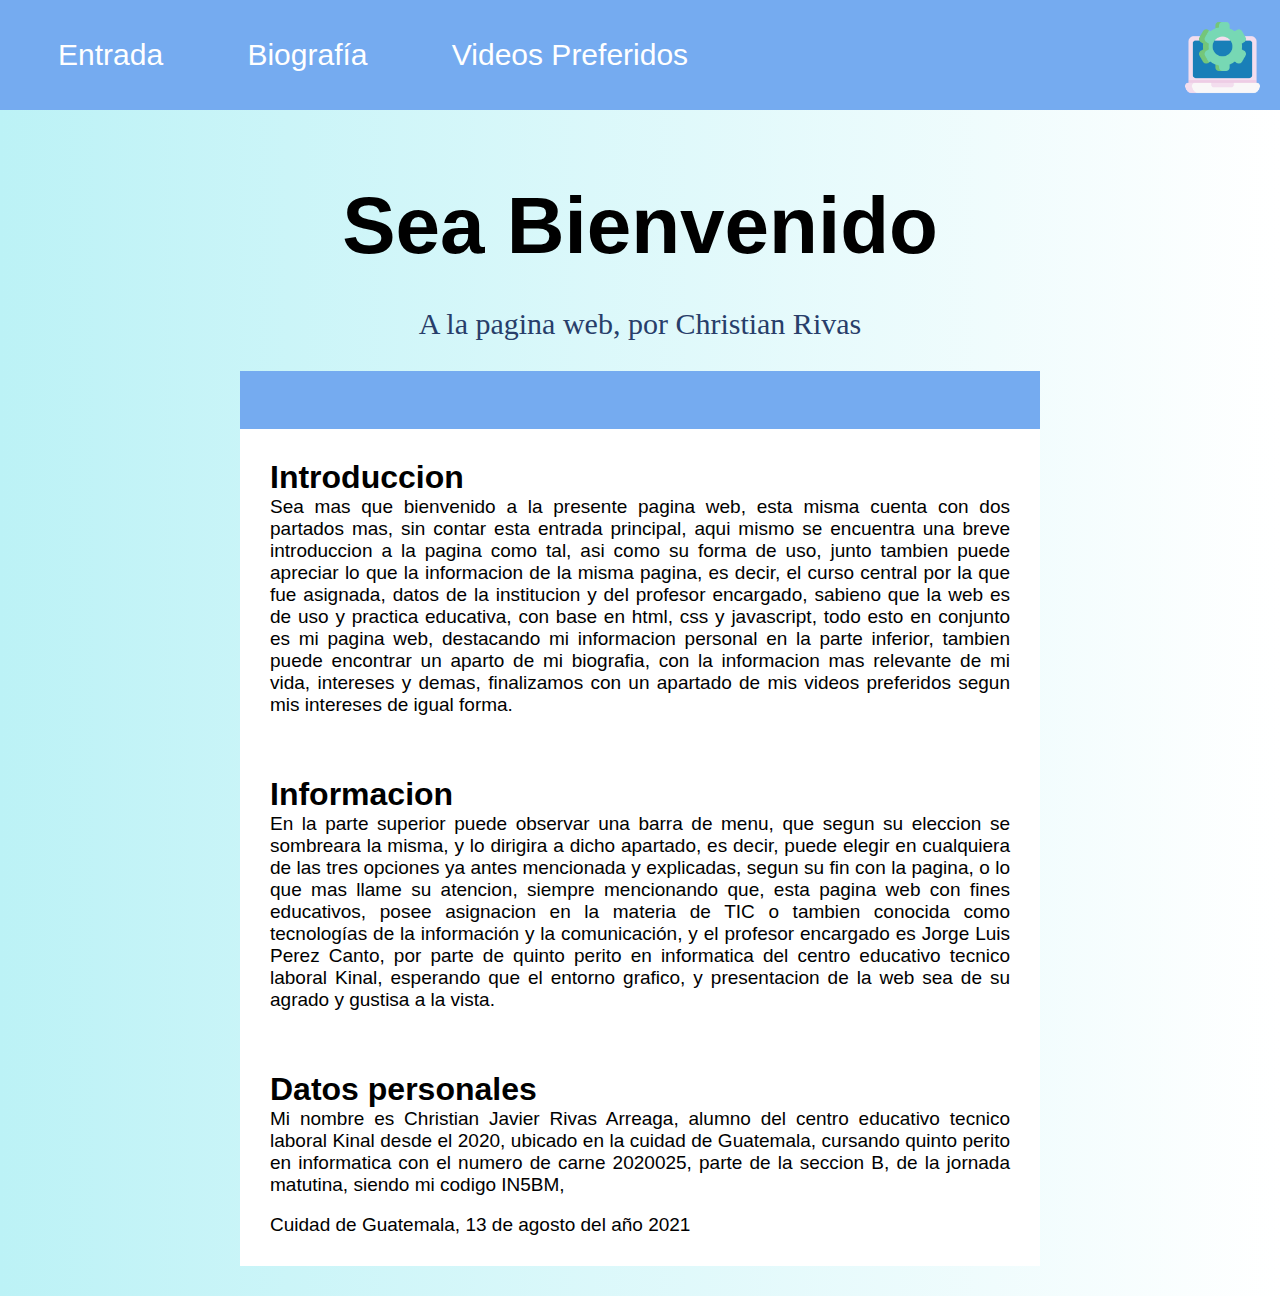
<file: index.html>
<!DOCTYPE html>
<html>
<head>
	<meta charset="utf-8">
	<title>Mi Pagina Web</title>
	<link rel="stylesheet" type="text/css" href="assets/css/estilo.css">
</head>
<body>
<header><ul>
        <li><a href="index.html">Entrada</a></li>
        <li><a href="biografia.html"> Biografía</a></li>
        <li><a href="videos.html">Videos Preferidos</a></li>
<img src="assets/imagenes/encabezado.png" align="right">
    </ul></header>
    <section>
        <h1>Sea Bienvenido</h1>
<p>A la pagina web, por Christian Rivas </p>
    </section>

        <div class="wrap">
            <ul class="tabs">
                <li><a href="#tab1"><span class="fa fa-home"></span><span class="tab-text"></span></a></li>
                <li><a href="#tab2"><span class="fa fa-group"></span><span class="tab-text"></span></a></li>
                <li><a href="#tab3"><span class="fa fa-briefcase"></span><span class="tab-text"> </span></a></li>
            </ul>
    
            <div class="secciones">
                <article id="tab1">
                    <h1>Introduccion</h1>
                    <p>Sea mas que bienvenido a la presente pagina web, esta misma cuenta con dos partados mas, sin contar esta entrada principal, aqui mismo
                    se encuentra una breve introduccion a la pagina como tal, asi como su forma de uso, junto tambien puede apreciar lo que la informacion de la misma pagina, 
                    es decir, el curso central por la que fue asignada, datos de la institucion y del profesor encargado, sabieno que la web es de uso y practica educativa, con base en 
                    html, css y javascript, todo esto en conjunto es mi pagina web, destacando mi informacion personal en la parte inferior, tambien puede encontrar un aparto 
                    de mi biografia, con la informacion mas relevante de mi vida, intereses y demas, finalizamos con un apartado de mis videos preferidos segun mis intereses de igual forma.
                    </p>
                </article>
                <article id="tab2">
                    <h1>Informacion</h1>
                    <p>En la parte superior puede observar una barra de menu, que segun su eleccion se sombreara la misma, y lo dirigira a dicho apartado, es decir, puede elegir en cualquiera de las tres opciones
                        ya antes mencionada y explicadas, segun su fin con la pagina, o lo que mas llame su atencion, siempre mencionando que, esta pagina web con fines educativos, posee asignacion en la 
                        materia de TIC o tambien conocida como tecnologías de la información y la comunicación, y el profesor encargado es Jorge Luis Perez Canto, por parte de quinto perito en informatica
                        del centro educativo tecnico laboral Kinal, esperando que el entorno grafico, y presentacion de la web sea de su agrado y gustisa a la vista.
                    </p>
                </article>
                <article id="tab3">
                    <h1>Datos personales</h1>
                    <p>Mi nombre es Christian Javier Rivas Arreaga, alumno del centro educativo tecnico laboral Kinal desde el 2020, ubicado en la cuidad de Guatemala, cursando quinto perito en informatica
                        con el numero de carne 2020025, parte de la seccion B, de la jornada matutina, siendo mi codigo IN5BM, 
                    </p><br>
                    <p>Cuidad de Guatemala, 13 de agosto del año 2021</p>
                </article>
            </div>
        </div>
    
    
</body>
</html>
</file>
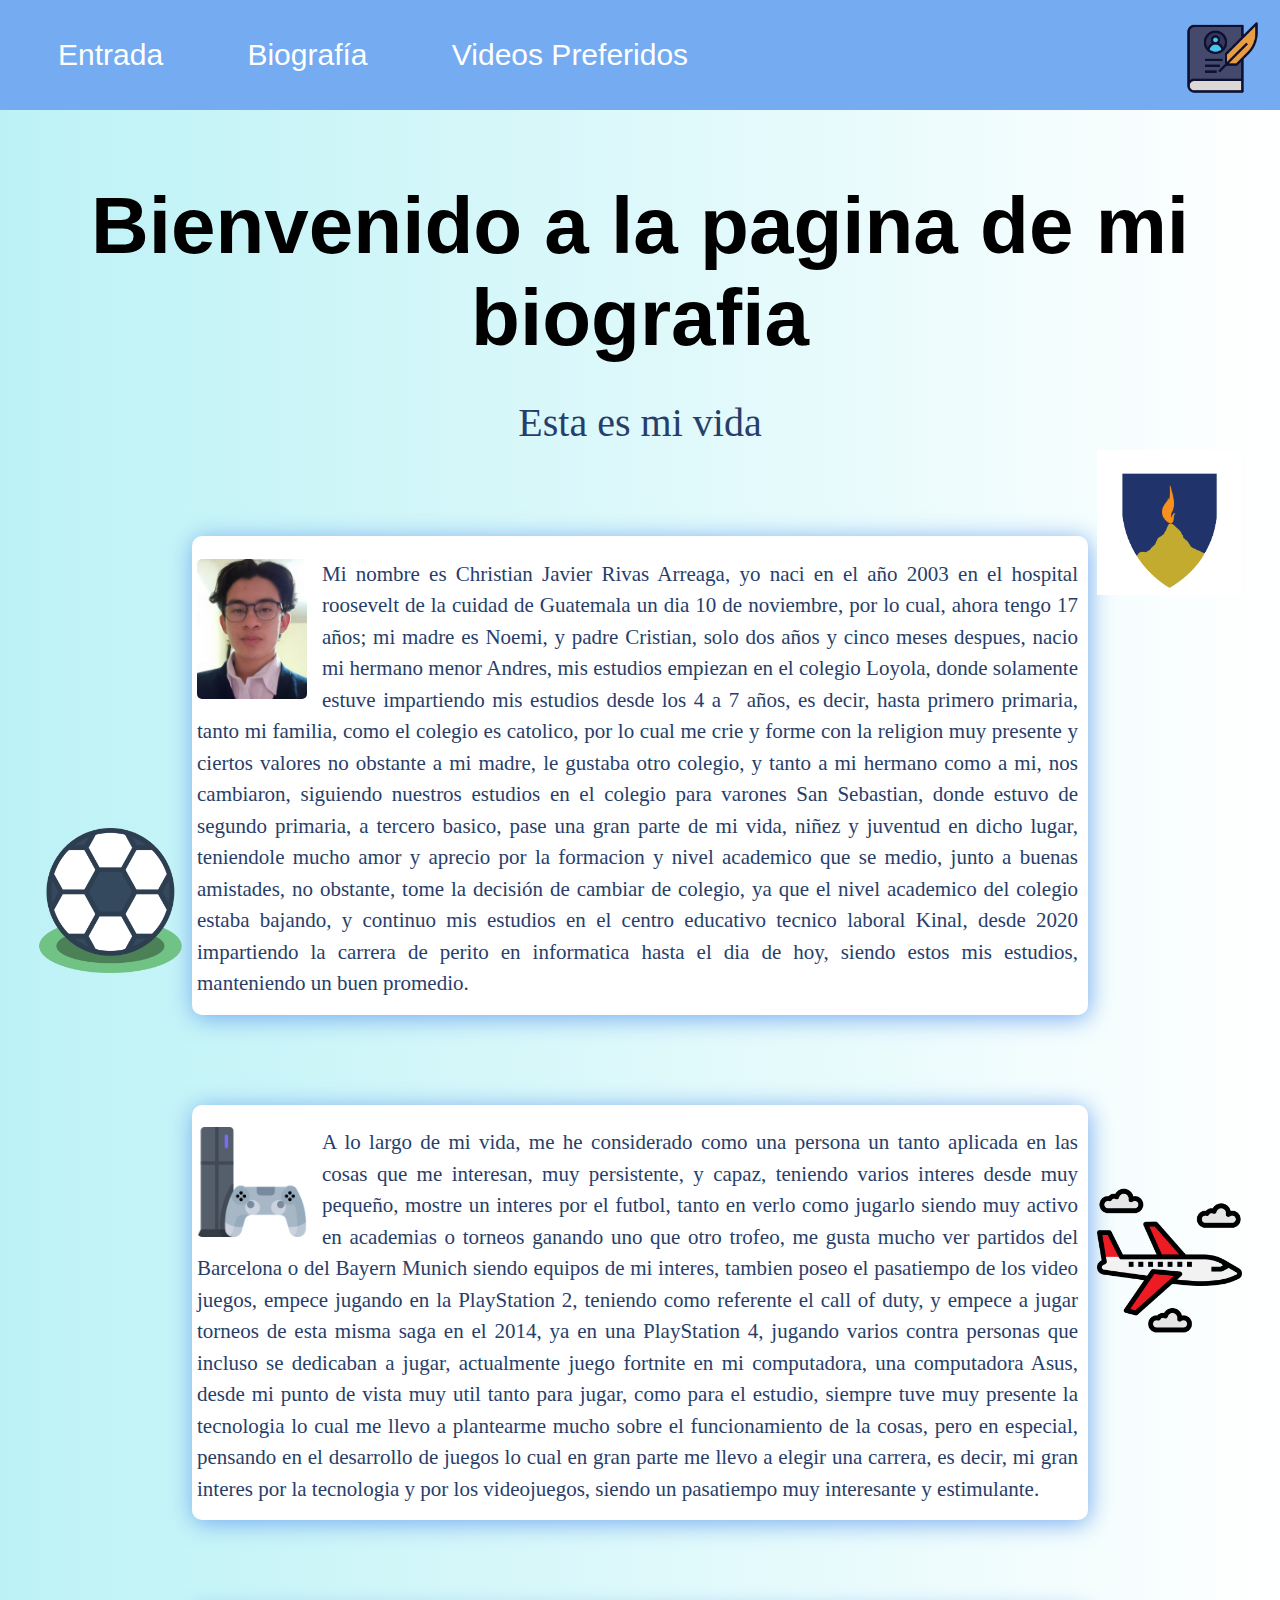
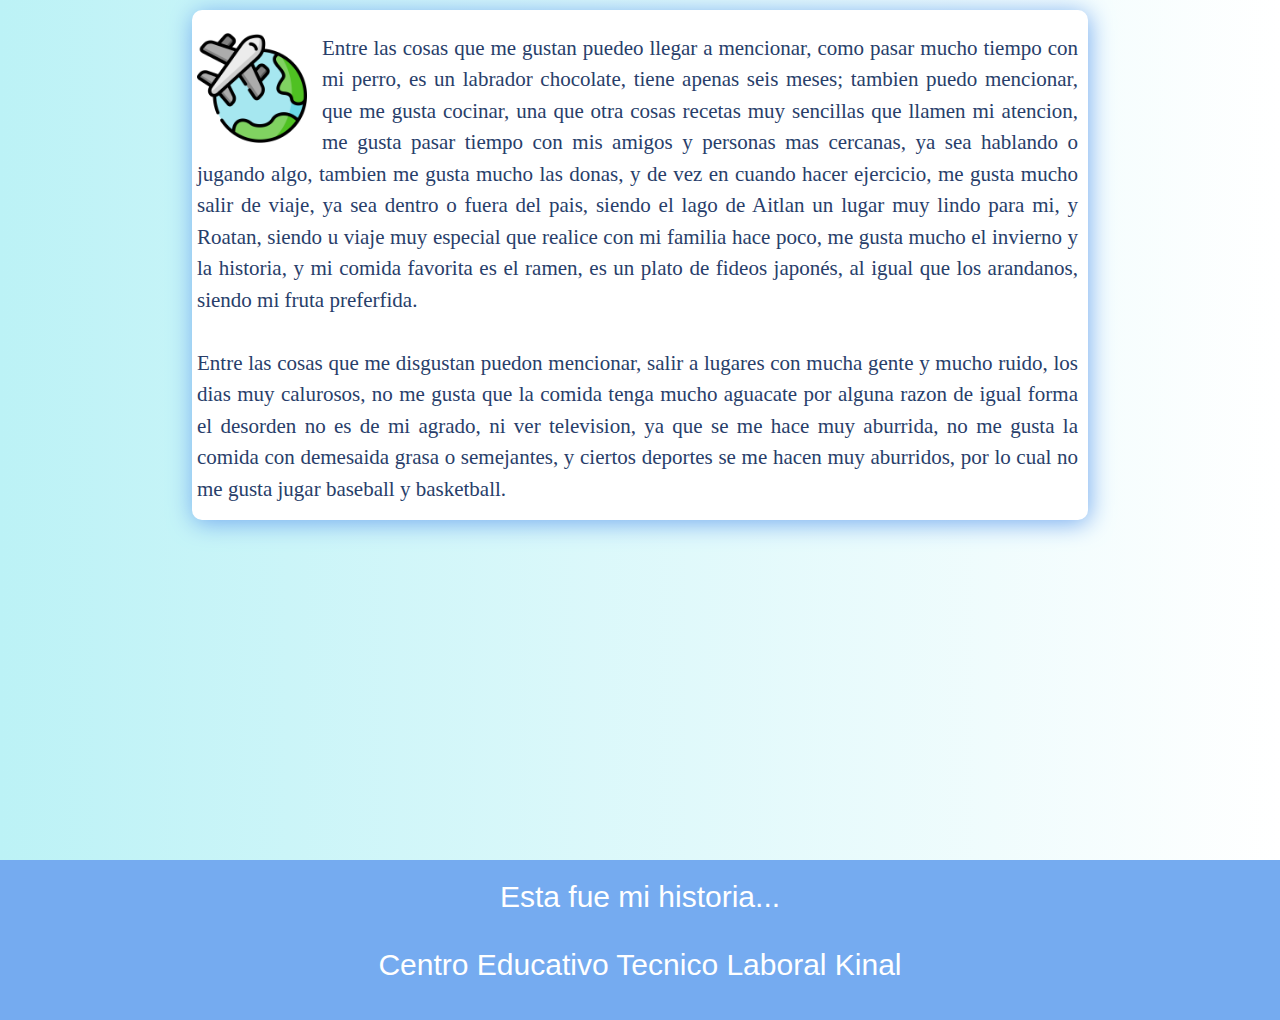
<file: biografia.html>
<!DOCTYPE html>
<html>
<head>
	<meta charset="utf-8">
	<title>Mi Pagina Web</title>
	<link rel="stylesheet" type="text/css" href="assets/css/estiloBiografia.css">
</head>
<body>
<header><ul>
        <li><a href="index.html">Entrada</a></li>
        <li><a href="biografia.html">Biografía</a></li>
        <li><a href="videos.html">Videos Preferidos</a></li>
<img src="assets/imagenes/biography.png" align="right">
    </ul></header>
    <section>
        <img id="image" src="assets/imagenes/kinal.jpeg">
        <h1>Bienvenido a la pagina de mi biografia</h1>
        <p>Esta es mi vida</p>
        <br></br>
        <div class="parrafo">
            <img src="assets/imagenes/yo.jpeg">
            <p>Mi nombre es Christian Javier Rivas Arreaga, yo naci en el año 2003
            en el  hospital roosevelt de la cuidad de Guatemala un dia 10 de noviembre, por lo cual, ahora tengo 17 años; mi madre es Noemi, y padre Cristian,
            solo dos años y cinco meses despues, nacio mi hermano menor Andres, mis estudios empiezan
            en el colegio Loyola, donde solamente estuve impartiendo mis estudios desde los 4 a 7 años, es decir, hasta primero
            primaria, tanto mi familia, como el colegio es catolico, por lo cual me crie y forme con la religion muy presente y ciertos valores
            no obstante a mi madre, le gustaba otro colegio, y tanto a mi hermano como a mi, nos cambiaron, siguiendo nuestros estudios
            en el colegio para varones San Sebastian, donde estuvo de segundo primaria, a tercero basico, pase una gran parte de mi vida, niñez y juventud 
            en dicho lugar, teniendole mucho amor y aprecio por la formacion y nivel academico que se medio, junto a buenas amistades, no obstante, tome la decisión 
            de cambiar de colegio, ya que el nivel academico del colegio estaba bajando, y continuo mis estudios en el centro educativo tecnico laboral Kinal, desde 2020
            impartiendo la carrera de perito en informatica hasta el dia de hoy, siendo estos mis estudios, manteniendo un buen promedio. </p>
        </div>
        <br></br>
        <div class="parrafo">
            <img src="assets/imagenes/ps4.png">
            <p>A lo largo de mi vida, me he considerado como una persona un tanto aplicada en las cosas que me interesan, muy persistente, y capaz, teniendo varios interes desde muy pequeño, 
            mostre un interes por el futbol, tanto en verlo como jugarlo siendo muy activo en academias o torneos ganando uno que otro trofeo, me gusta mucho ver partidos del Barcelona o del Bayern Munich
            siendo equipos de mi interes, tambien poseo el pasatiempo de los video juegos, empece jugando en la PlayStation 2, teniendo como referente el call of duty, y empece a jugar torneos de esta misma saga
            en el 2014, ya en una PlayStation 4, jugando varios contra personas que incluso se dedicaban a jugar, actualmente juego fortnite en mi computadora, una computadora Asus, desde mi punto de vista muy util
            tanto para jugar, como para el estudio, siempre tuve muy presente la tecnologia lo cual me llevo a plantearme mucho sobre el funcionamiento de la cosas, pero en especial, pensando en el desarrollo de juegos
            lo cual en gran parte me llevo a elegir una carrera, es decir, mi gran interes por la tecnologia y por los videojuegos, siendo un pasatiempo muy interesante y estimulante. </p>
        </div>
        <br></br>
        <div class="parrafo">
            <img src="assets/imagenes/viajes.png">
            <p>Entre las cosas que me gustan puedeo llegar a mencionar, como pasar mucho tiempo con mi perro, es un labrador chocolate, tiene apenas seis meses; tambien puedo mencionar, que me gusta cocinar, una que otra cosas
                recetas muy sencillas que llamen mi atencion, me gusta pasar tiempo con mis amigos y personas mas cercanas, ya sea hablando o jugando algo, tambien me gusta mucho las donas, y de vez en cuando hacer ejercicio,
                me gusta mucho salir de viaje, ya sea dentro o fuera del pais, siendo el lago de Aitlan un lugar muy lindo para mi, y Roatan, siendo u viaje muy especial que realice con mi familia hace poco, me gusta mucho el invierno
                y la historia, y mi comida favorita es el ramen, es un plato de fideos japonés, al igual que los arandanos, siendo mi fruta preferfida.
                <br></br>
                Entre las cosas que me disgustan puedon mencionar, salir a lugares con mucha gente y mucho ruido, los dias muy calurosos, no me gusta que la comida tenga mucho aguacate por alguna razon
                de igual forma el desorden no es de mi agrado, ni ver television, ya que se me hace muy aburrida, no me gusta la comida con demesaida grasa o semejantes, y ciertos deportes se me hacen muy aburridos, por lo cual
                no me gusta jugar baseball y basketball.
                </p>
        </div>
        <img id="image1" src="assets/imagenes/futbol.png">
        <img id="image2" src="assets/imagenes/avion.png">
    <div id="wrapper" class=""col-md-12>
    <div id="header-zone"></div>
    <div id="middle-zone"></div>
    <div id="footer-zone">Esta fue mi historia...
        <br></br>Centro Educativo Tecnico Laboral Kinal
    </div>
    </section>
</body>
</html>
</file>
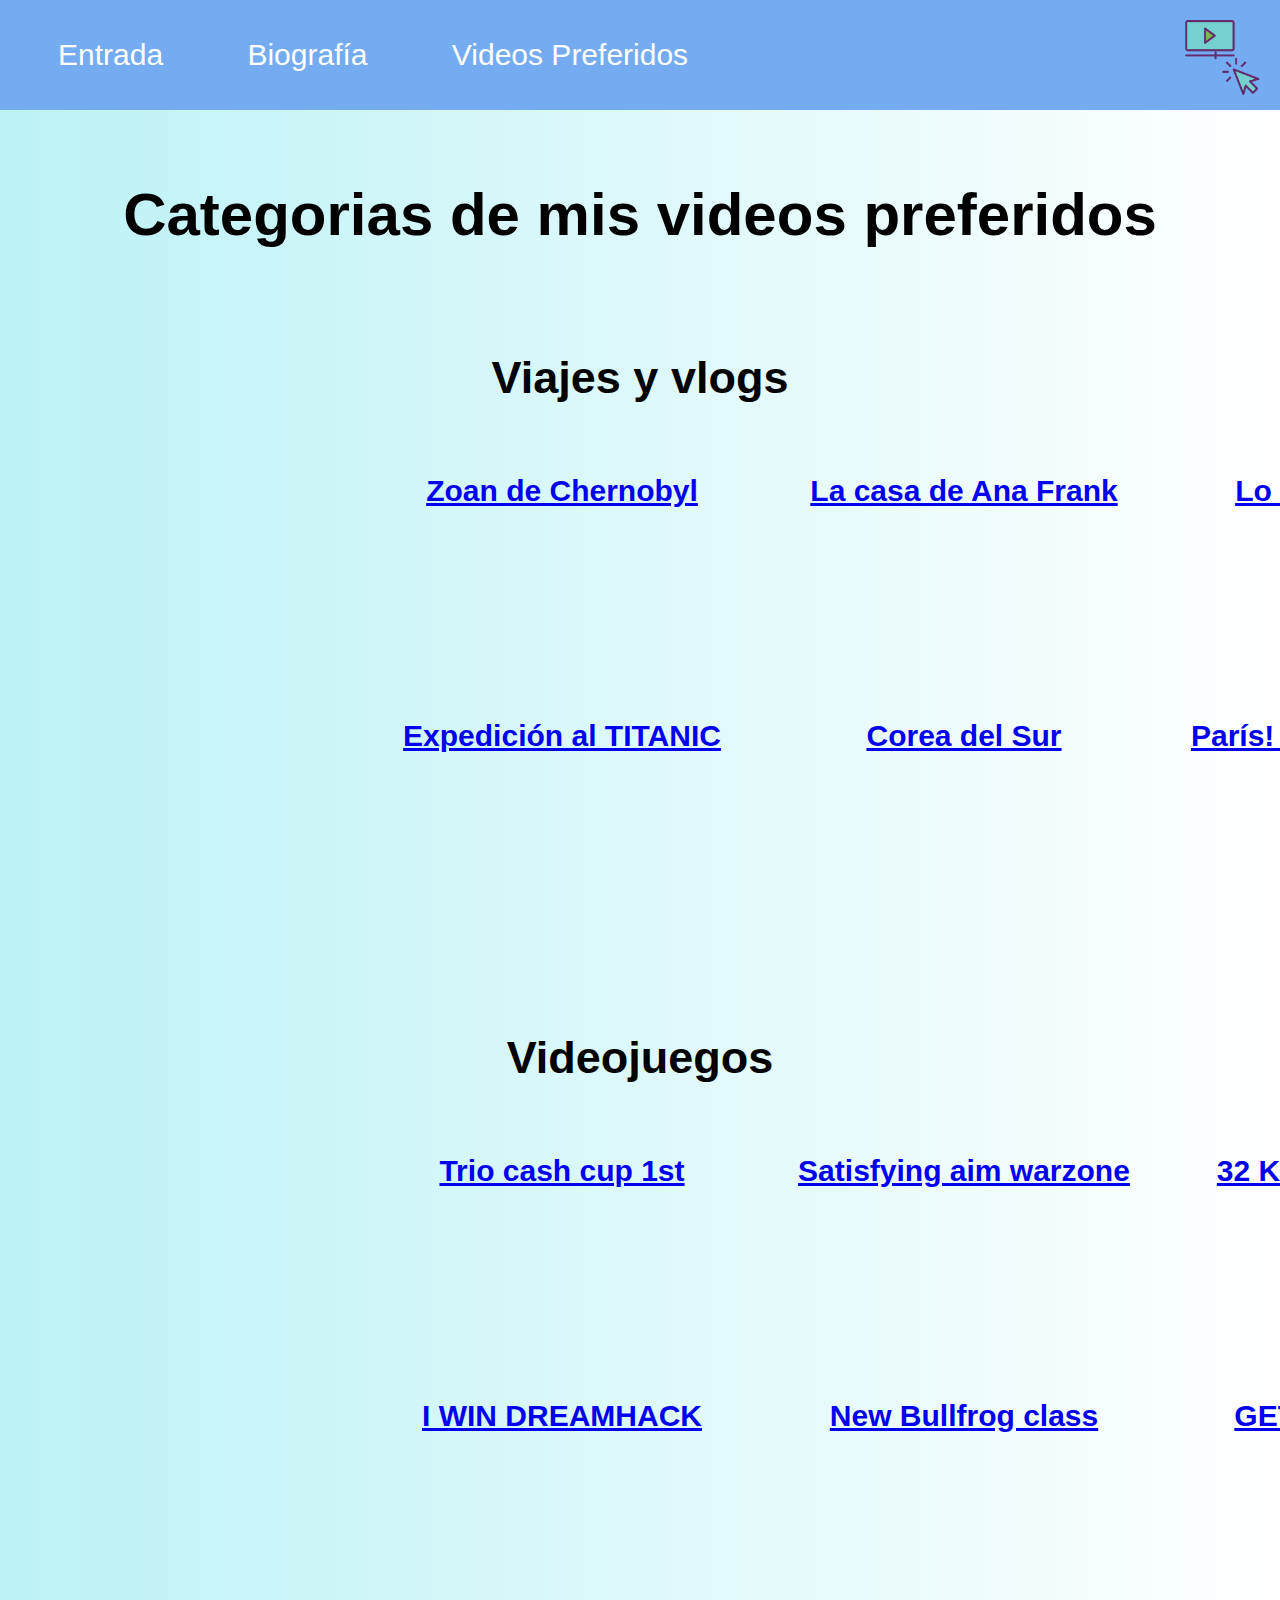
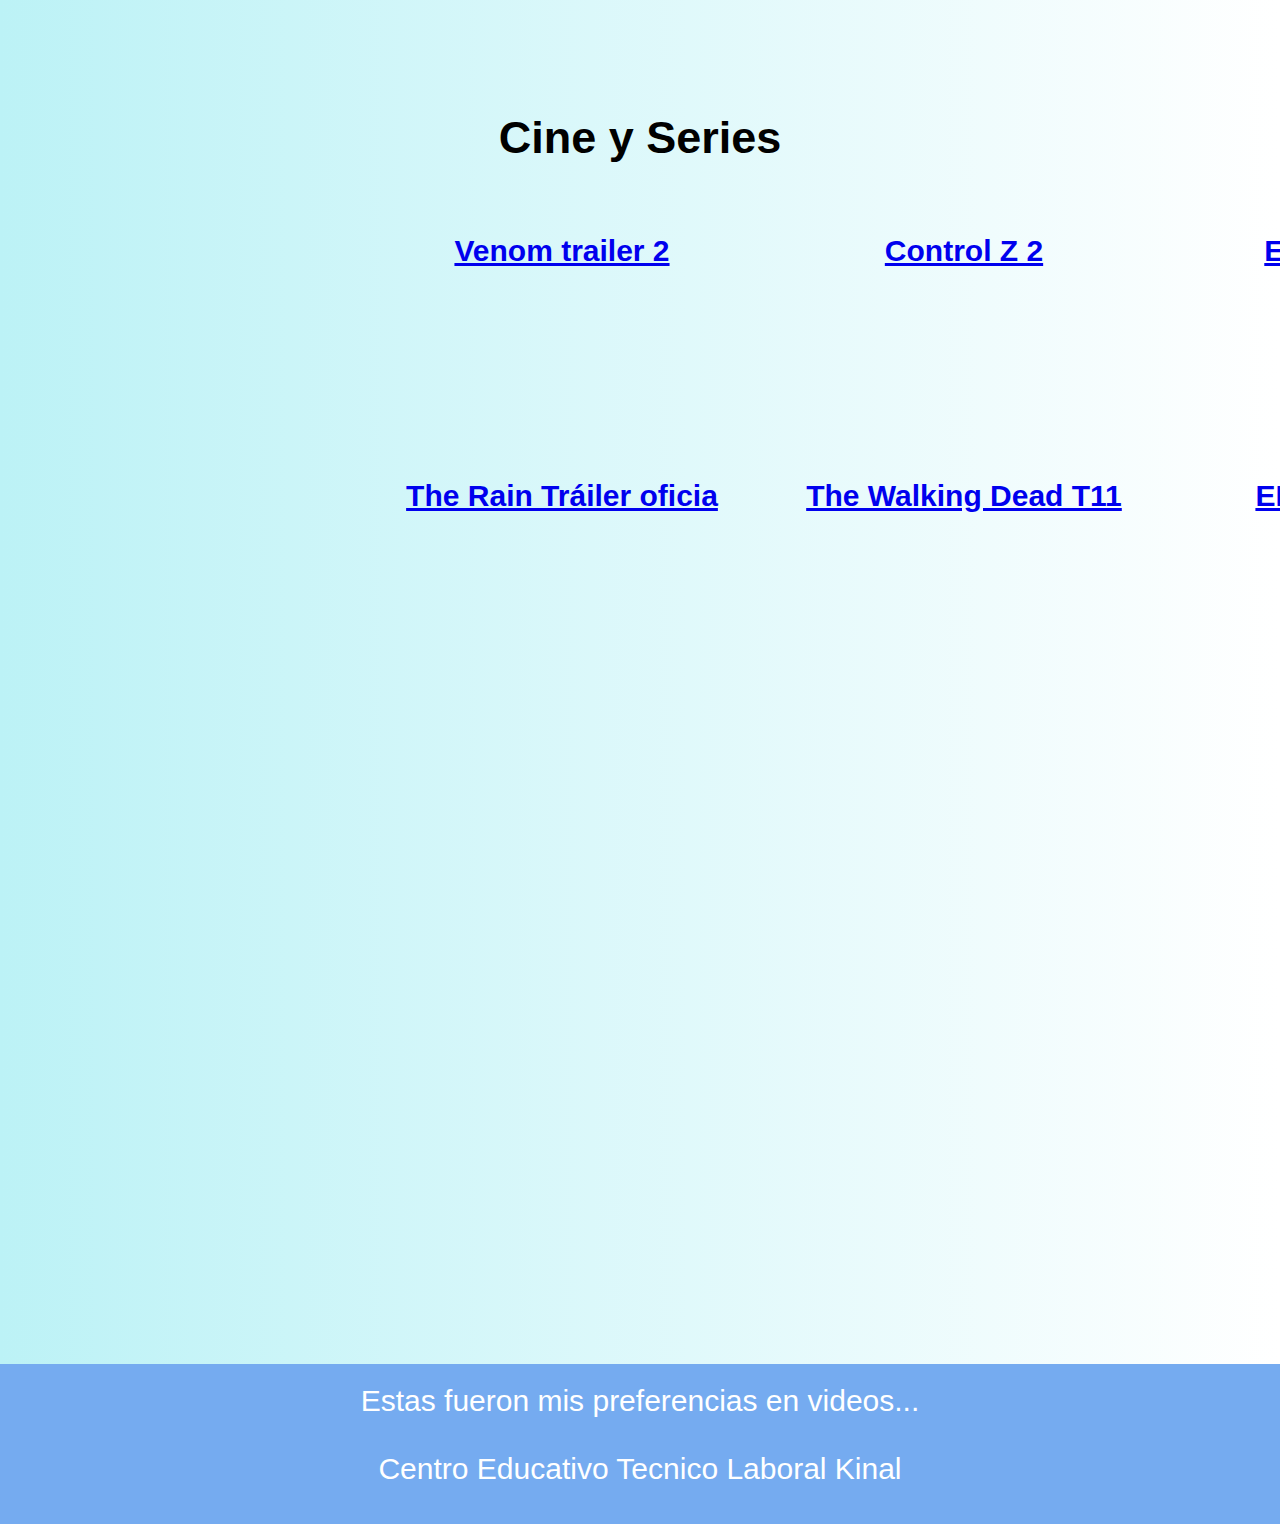
<file: videos.html>
<!DOCTYPE html>
<html>
<head>
	<meta charset="utf-8">
	<title>Mi Pagina Web</title>
	<link rel="stylesheet" type="text/css" href="assets/css/estiloVideos.css">
</head>
<body>
<header><ul>
        <li><a href="index.html">Entrada</a></li>
        <li><a href="biografia.html">Biografía</a></li>
        <li><a href="videos.html">Videos Preferidos</a></li>
<img src="assets/imagenes/playVideo.png" align="right">
    </ul></header>
    <section>
        <h1>Categorias de mis videos preferidos</h1>
<br></br>

<div id="categorias">

    <h2>Viajes y vlogs</h2>
    <br></br>
    <table>
        <tr>
            <th><a href="https://www.youtube.com/watch?v=FwHlGL33rXA&t=228s">Zoan de Chernobyl</a></th>
            <th><a href="https://www.youtube.com/watch?v=E6pMatqP2q0">La casa de Ana Frank</a></th>
            <th><a href="https://www.youtube.com/watch?v=d6uCO8rRkbU">Lo mejor de Dubai</a></th>
        </tr> 
            <tr>
                <td><iframe width="400" height="200" src="https://www.youtube.com/embed/FwHlGL33rXA" title="YouTube video player" frameborder="0" allow="accelerometer; autoplay; clipboard-write; encrypted-media; gyroscope; picture-in-picture" allowfullscreen></iframe></td>
                <td><iframe width="400" height="200" src="https://www.youtube.com/embed/E6pMatqP2q0" title="YouTube video player" frameborder="0" allow="accelerometer; autoplay; clipboard-write; encrypted-media; gyroscope; picture-in-picture" allowfullscreen></iframe></td>
                <td><iframe width="400" height="200" src="https://www.youtube.com/embed/d6uCO8rRkbU" title="YouTube video player" frameborder="0" allow="accelerometer; autoplay; clipboard-write; encrypted-media; gyroscope; picture-in-picture" allowfullscreen></iframe></td>
            </tr>
            <tr>
                <th><a href="https://www.youtube.com/watch?v=gOjJJKld6jY">Expedición al TITANIC </a></th>
                <th><a href="https://www.youtube.com/watch?v=1bFBfpYkTUI">Corea del Sur</a></th>
                <th><a href="https://www.youtube.com/watch?v=pRLtyPjQ_dE">París! Qué hay de nuevo</a></th>
            </tr> 
            <tr>
                <td><iframe width="400" height="200" src="https://www.youtube.com/embed/gOjJJKld6jY" title="YouTube video player" frameborder="0" allow="accelerometer; autoplay; clipboard-write; encrypted-media; gyroscope; picture-in-picture" allowfullscreen></iframe></td>
                <td><iframe width="400" height="200" src="https://www.youtube.com/embed/1bFBfpYkTUI" title="YouTube video player" frameborder="0" allow="accelerometer; autoplay; clipboard-write; encrypted-media; gyroscope; picture-in-picture" allowfullscreen></iframe></td>
                <td><iframe width="400" height="200" src="https://www.youtube.com/embed/pRLtyPjQ_dE" title="YouTube video player" frameborder="0" allow="accelerometer; autoplay; clipboard-write; encrypted-media; gyroscope; picture-in-picture" allowfullscreen></iframe></td>
            </tr>
    </table>
    <br></br>

    <h2>Videojuegos</h2>
    <br></br>
    <table>
        <tr>
            <th><a href="https://www.youtube.com/watch?v=3xUidQgti18">Trio cash cup 1st</a></th>
            <th><a href="https://www.youtube.com/watch?v=gFc2Ex6NPFo">Satisfying aim warzone</a></th>
            <th><a href="https://www.youtube.com/watch?v=jwerp2SNiTQ">32 Kill Solo Squads!!</a></th>
        </tr> 
            <tr>
                <td><iframe width="400" height="200" src="https://www.youtube.com/embed/3xUidQgti18" title="YouTube video player" frameborder="0" allow="accelerometer; autoplay; clipboard-write; encrypted-media; gyroscope; picture-in-picture" allowfullscreen></iframe></td>
                <td><iframe width="400" height="200" src="https://www.youtube.com/embed/gFc2Ex6NPFo" title="YouTube video player" frameborder="0" allow="accelerometer; autoplay; clipboard-write; encrypted-media; gyroscope; picture-in-picture" allowfullscreen></iframe></td>
                <td><iframe width="400" height="200" src="https://www.youtube.com/embed/jwerp2SNiTQ" title="YouTube video player" frameborder="0" allow="accelerometer; autoplay; clipboard-write; encrypted-media; gyroscope; picture-in-picture" allowfullscreen></iframe></td>
            </tr>
            <tr>
                <th><a href="https://www.youtube.com/watch?v=Vw3YefJPQfU">I WIN DREAMHACK</a></th>
                <th><a href="https://www.youtube.com/watch?v=XW1DbiEKxig">New Bullfrog class</a></th>
                <th><a href="https://www.youtube.com/watch?v=ccE0YB-hxsc">GETS RADIANT !!!</a></th>
            </tr> 
            <tr>
                <td><iframe width="400" height="200" src="https://www.youtube.com/embed/Vw3YefJPQfU" title="YouTube video player" frameborder="0" allow="accelerometer; autoplay; clipboard-write; encrypted-media; gyroscope; picture-in-picture" allowfullscreen></iframe></td>
                <td><iframe width="400" height="200" src="https://www.youtube.com/embed/XW1DbiEKxig" title="YouTube video player" frameborder="0" allow="accelerometer; autoplay; clipboard-write; encrypted-media; gyroscope; picture-in-picture" allowfullscreen></iframe></td>
                <td><iframe width="400" height="200" src="https://www.youtube.com/embed/ccE0YB-hxsc" title="YouTube video player" frameborder="0" allow="accelerometer; autoplay; clipboard-write; encrypted-media; gyroscope; picture-in-picture" allowfullscreen></iframe></td>
            </tr>
    </table>
    <br></br>

    <h2>Cine y Series</h2>
    <br></br>
    <table>
        <tr>
            <th><a href="https://www.youtube.com/watch?v=-FmWuCgJmxo">Venom trailer 2</a></th>
            <th><a href="https://www.youtube.com/watch?v=BQD2Rdu3D34">Control Z 2</a></th>
            <th><a href="https://www.youtube.com/watch?v=O67fpWFoz3w">Elite Season 4</a></th>
        </tr> 
            <tr>
                <td><iframe width="400" height="200" src="https://www.youtube.com/embed/-FmWuCgJmxo" title="YouTube video player" frameborder="0" allow="accelerometer; autoplay; clipboard-write; encrypted-media; gyroscope; picture-in-picture" allowfullscreen></iframe></td>
                <td><iframe width="400" height="200" src="https://www.youtube.com/embed/BQD2Rdu3D34" title="YouTube video player" frameborder="0" allow="accelerometer; autoplay; clipboard-write; encrypted-media; gyroscope; picture-in-picture" allowfullscreen></iframe></td>
                <td><iframe width="400" height="200" src="https://www.youtube.com/embed/O67fpWFoz3w" title="YouTube video player" frameborder="0" allow="accelerometer; autoplay; clipboard-write; encrypted-media; gyroscope; picture-in-picture" allowfullscreen></iframe></td>
            </tr>
            <tr>
                <th><a href="https://www.youtube.com/watch?v=HMGapZwZO_I">The Rain Tráiler oficia</a></th>
                <th><a href="https://www.youtube.com/watch?v=uwgohmYnDu0">The Walking Dead T11</a></th>
                <th><a href="https://www.youtube.com/watch?v=S8nlMJfE6pc">EL CONJURO 3</a></th>
            </tr> 
            <tr>
                <td><iframe width="400" height="200" src="https://www.youtube.com/embed/HMGapZwZO_I" title="YouTube video player" frameborder="0" allow="accelerometer; autoplay; clipboard-write; encrypted-media; gyroscope; picture-in-picture" allowfullscreen></iframe></td>
                <td><iframe width="400" height="200" src="https://www.youtube.com/embed/uwgohmYnDu0" title="YouTube video player" frameborder="0" allow="accelerometer; autoplay; clipboard-write; encrypted-media; gyroscope; picture-in-picture" allowfullscreen></iframe></td>
                <td><iframe width="400" height="200" src="https://www.youtube.com/embed/S8nlMJfE6pc" title="YouTube video player" frameborder="0" allow="accelerometer; autoplay; clipboard-write; encrypted-media; gyroscope; picture-in-picture" allowfullscreen></iframe></td>
            </tr>
    </table>
</div>

    <div id="wrapper" class=""col-md-12>
    <div id="header-zone"></div>
    <div id="middle-zone"></div>
    <div id="footer-zone">Estas fueron mis preferencias en videos... 
        <br></br>
        Centro Educativo Tecnico Laboral Kinal
    </div>
    </section>
</body>
</html>
</file>
<file: assets/css/estilo.css>
*{
    margin:0;
    padding:0;
    box-sizing: border-box;
    font-family: 'Helvetica';
}

Header{
    text-align:center;
    font-size: 30px;
    padding:20px; text-align:left;
    background-color: #75ABF0;
}

Header img{
    height: 75px;
}

Header ul li a{
    padding:20px;
    color: white;
    text-decoration: none;
}

Header ul li a:hover{
    background-color: #7FC9E7;
    border-radius: 30px;
    opacity: 0.4;
}

header ul li{
     padding: 18px;
    display:inline-block;
}

Header ul {
    padding-left: 0px;
}

section{
    font-size: 40px;
    padding-top: 70px;
    text-align: center;
}

section h1{
    padding-bottom:35px ;
}

body{
    background-color: #FCFDFF;
}

section p{
	font-size: 30px;
    font-family: 'Times';
    color: #283E6A;
}

p{
	font-size: 19px;
}

*{
	margin: 0;
	padding: 0;
	-webkit-box-sizing: border-box;
	-moz-box-sizing: border-box;
	box-sizing: border-box;
}

body{
	background: linear-gradient(to right, #BCF2F6, white);
	font-family: 'Helvetica';
}

.wrap{
	width: 800px;
	max-width: 90%;
	margin: 30px auto;
}

ul.tabs{
	width: 100%;
	background: #75ABF0;
	list-style: none;
	display: flex;
}

ul.tabs li{
	width: 18%;
}

ul.tabs li a{
	color: #fff;
	text-decoration: none;
	font-size: 16px;
	text-align: center;

	display: block;
	padding: 20px 0px;
}

.active{
	background: #0984CC;
}

ul.tabs li a .tab-text{
	margin-left: 8px;
}

.secciones{
	width: 100%;
	background: white;
}

.secciones article{
	padding: 30px;
}

.secciones article p{
	text-align: justify;
}
</file>
<file: assets/css/estiloBiografia.css>
*{
    margin:0;
    padding:0;
    box-sizing: border-box;
    font-family: 'Helvetica';
}

Header{
    text-align:center;
    font-size: 30px;
    padding:20px; text-align:left;
    background-color: #75ABF0;
}

Header img{
    height: 75px;
}

Header ul li a{
    padding:20px;
    color: white;
    text-decoration: none;
}

Header ul li a:hover{
    background-color: #7FC9E7;
    border-radius: 30px;
    opacity: 0.4;
}

header ul li{
     padding: 18px;
    display:inline-block;
}

Header ul {
    padding-left: 0px;
}

section{
    font-size: 40px;
    padding-top: 70px;
    text-align: center;
}

section h1{
    padding-bottom:35px ;
}

body{
	background: linear-gradient(to right, #BCF2F6, white);
	font-family: 'Helvetica';

}

section p{
    font-family: 'Times';
    color: #283E6A;
    
}

#wrapper{
    min-height: 100%;
    position: relative;
}

#middle-zone{
    padding-bottom:500px ;
}

#footer-zone{
    text-align:center;
    font-size: 30px;
    margin-top:50px;
    padding:20px; text-align:center;
    background-color: #75ABF0;
    bottom: 0;
    left: 0;
    position: absolute;
    color: white;
    width: 100%;
    height: 160px;
}

*{
    margin: 0; padding: 0; 
    box-sizing: border-box; 
    font-family: Helvetica; 
}

.parrafo{
    padding-top: 22.5px;
    padding-bottom: 15px;
    padding-left: 5px;
    padding-right: 10px;
    font-size: 20px;
    line-height: 1.5;
    box-shadow: 1px 3px 25px #75ABF0;
    border-radius: 10px 10px;
    margin: auto;
    text-align: justify;
    width: 70%;
    font-family: Helvetica;
    background-color: white;
}

section .parrafo{
    display: display;
    justify-content: center;
    align-items: center;
}

.parrafo p{
    font-size: 21px;
}

.parrafo img{
    width: 110px;
    border-radius: 5px;
    float: left;
    margin-right: 15px;
}

#image{
    right: 3%;
    height: 145px;
    top: 50%;
    position: absolute;
}

#image1{
    left: 3%;
    height: 145px;
    top: 92%;
    position: absolute;
}

#image2{
    right: 3%;
    height: 145px;
    top: 132%;
    position: absolute;
}
</file>
<file: assets/css/estiloVideos.css>
*{
    margin:0;
    padding:0;
    box-sizing: border-box;
    font-family: 'Helvetica';
}

Header{
    text-align:center;
    font-size: 30px;
    padding:20px; text-align:left;
    background-color: #75ABF0;
}

Header img{
    height: 75px;
}

Header ul li a{
    padding:20px;
    color: white;
    text-decoration: none;
}

Header ul li a:hover{
    background-color: #7FC9E7;
    border-radius: 30px;
    opacity: 0.4;
}

header ul li{
    padding: 18px;
    display:inline-block;
}

Header ul {
    padding-left: 0px;
}

section{
    font-size: 30px;
    padding-top: 70px;
    text-align: center;
}

section h1{
    padding-bottom:35px ;
}

body{
	background: linear-gradient(to right, #BCF2F6, white);
	font-family: 'Helvetica';
}

section p{
    font-family: 'Times';
    color: #283E6A;
}

#wrapper{
    min-height: 100%;
    position: relative;
}

#middle-zone{
    padding-bottom:800px ;
}

#footer-zone{
    text-align:center;
    font-size: 30px;
    padding:20px; text-align:center;
    background-color: #75ABF0;
    bottom: 0;
    left: 0;
    position: absolute;
    color: white;
    width: 100%;
    height: 160px;
}

div table{
    border-collapse: separate;
    margin-left: 360px;
    margin-right: 10px;
    align-items: center;
}
</file>
